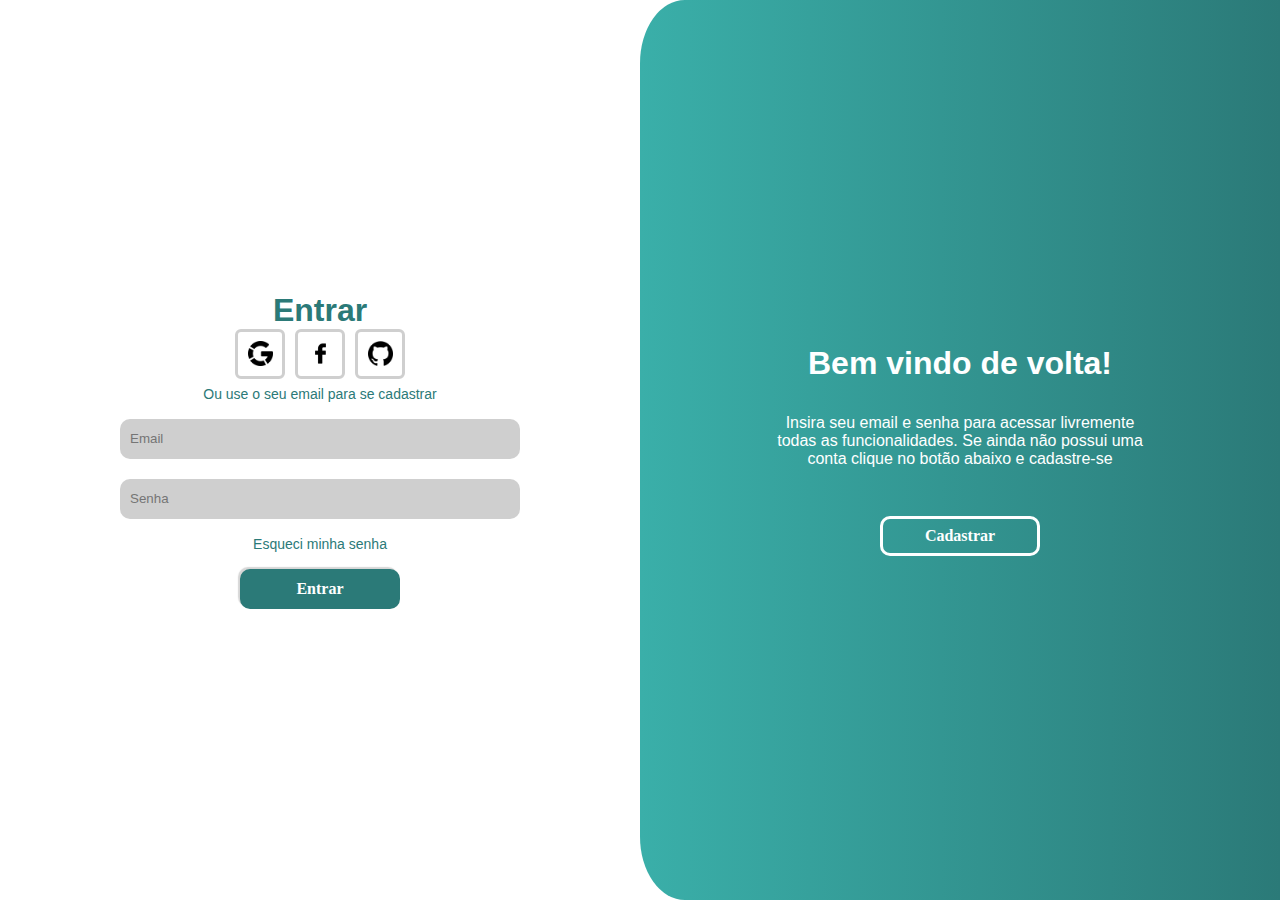
<file: PP - 01 - Sign Form/index.html>
<!DOCTYPE html>
<html lang="pt-br">

<head>
    <meta charset="UTF-8">
    <meta name="viewport" content="width=device-width, initial-scale=1.0">
    <link rel="stylesheet" href="styles/style.css">
    <script>
    </script>
    <title>Teste</title>
</head>

<body>
    <main>
        <div id="registration">

            <div class="registration-text-box">
                <div class="registration-text">
                    <div class="content">
                        <h1>Seja bem vindo! </h1>
                        <p>Insira suas informações pessoais para se cadastrar e usufruir de todas as nossas
                            funcionalidades.
                            Se você já possui uma conta faça login clicando no botão abaixo</p>
                        <button onclick="alternate_to_registration()">Login</button>
                    </div>
                </div>
            </div>

            <div class="registration-form-box">
                <div class="registration-form">
                    <h1>Crie uma conta</h1>

                    <div class="acess-icons">
                        <div id="google"><img src="icons/google.png" alt=""></div>
                        <div id="facebook"><img src="icons/facebook.png" alt=""></div>
                        <div id="github"><img src="icons/github.png" alt=""></div>
                    </div>

                    <p>Ou use o seu email para se cadastrar</p>

                    <form action="">
                        <input type="text" id="name" placeholder="Nome"><br>
                        <input type="email" id="email" placeholder="Email"><br>
                        <input type="password" id="password" placeholder="Senha"><br>
                        <button>Cadastrar</button>
                    </form>
                </div>
            </div>

        </div>

        <div id="login">

            <div class="login-text-box">
                <div class="login-text">

                    <h1>Bem vindo de volta! </h1>
                    <p>Insira seu email e senha para acessar livremente todas as funcionalidades. Se ainda não
                        possui uma conta clique no botão abaixo e cadastre-se</p>
                    <button id="login_button">Cadastrar</button>

                </div>
            </div>

            <div class="login-form-box">
                <div class="login-form">
                    <h1>Entrar</h1>

                    <div class="acess-icons">

                        <div id="google">
                            <img src="icons/google.png" alt="">
                        </div>

                        <div id="facebook">
                            <img src="icons/facebook.png" alt="">
                        </div>

                        <div id="github">
                            <img src="icons/github.png" alt="">
                        </div>
                    </div>

                    <p>Ou use o seu email para se cadastrar</p>

                    <form action="">
                        <input type="email" id="email" placeholder="Email"><br>
                        <input type="password" id="password" placeholder="Senha"><br>
                        <a href="index.html">
                            <p>Esqueci minha senha</p>
                        </a>
                        <button>Entrar</button>
                    </form>
                </div>

            </div>

        </div>

    </main>
</body>

</html>
</file>
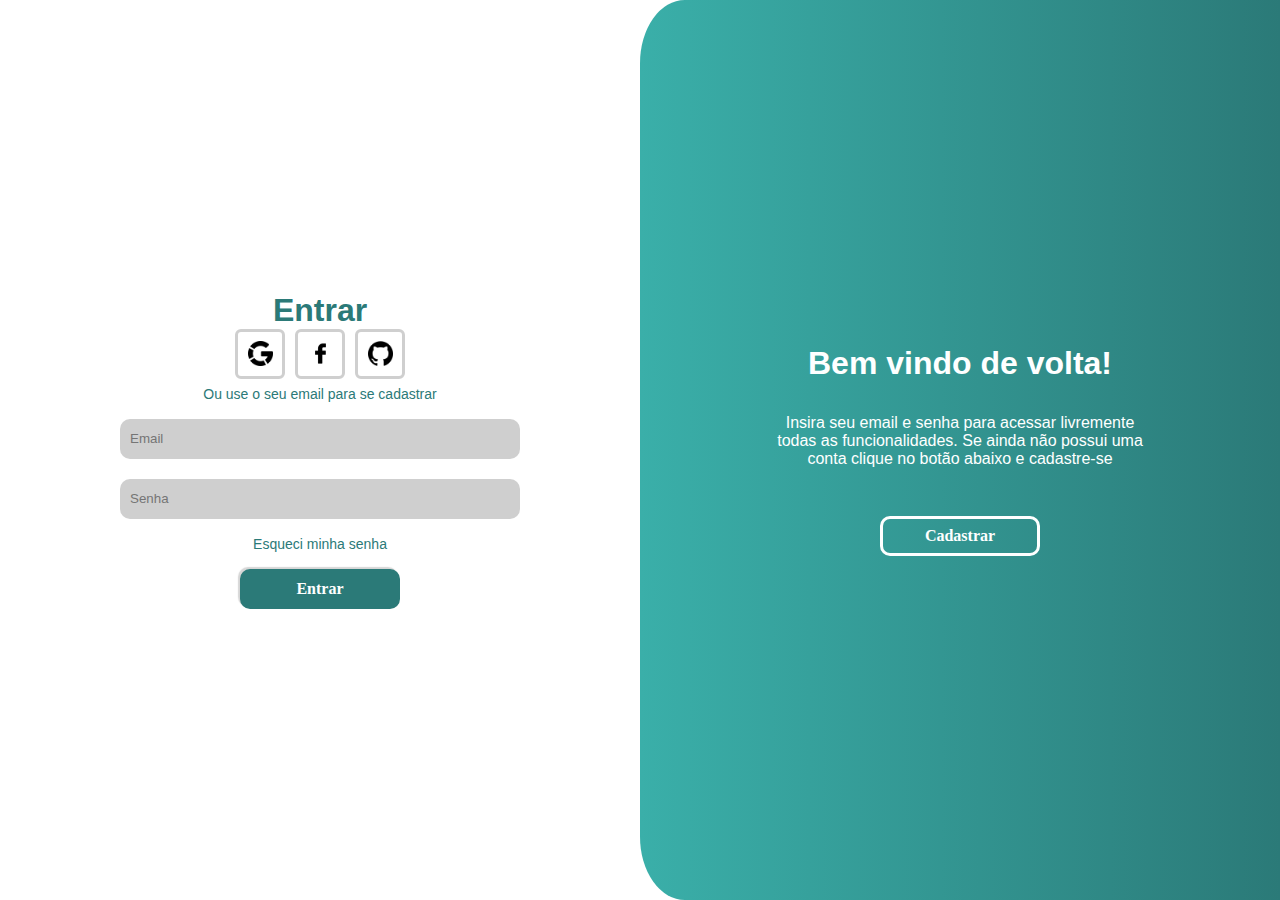
<file: PP - 01/index.html>
<!DOCTYPE html>
<html lang="pt-br">

<head>
    <meta charset="UTF-8">
    <meta name="viewport" content="width=device-width, initial-scale=1.0">
    <link rel="stylesheet" href="styles/style.css">
    <script src="function.js"></script>
    <title>Teste</title>
</head>

<body>
    <main>
        <div id="registration">

            <div class="registration-text-box">
                <div class="registration-text">
                    <div class="content">
                        <h1>Seja bem vindo! </h1>
                        <p>Insira suas informações pessoais para se cadastrar e usufruir de todas as nossas
                            funcionalidades.
                            Se você já possui uma conta faça login clicando no botão abaixo</p>
                        <button onclick="SetRegistrationDisplayNone()">Login</button>
                    </div>
                </div>
            </div>

            <div class="registration-form-box">
                <div class="registration-form">
                    <h1>Crie uma conta</h1>

                    <div class="acess-icons">
                        <div id="google"><img src="icons/google.png" alt=""></div>
                        <div id="facebook"><img src="icons/facebook.png" alt=""></div>
                        <div id="github"><img src="icons/github.png" alt=""></div>
                    </div>

                    <p>Ou use o seu email para se cadastrar</p>

                    <form action="">
                        <input type="text" id="name" placeholder="Nome"><br>
                        <input type="email" id="email" placeholder="Email"><br>
                        <input type="password" id="password" placeholder="Senha"><br>
                        <button>Cadastrar</button>
                    </form>
                </div>
            </div>

        </div>

        <div id="login">

            <div class="login-text-box">
                <div class="login-text">

                    <h1>Bem vindo de volta! </h1>
                    <p>Insira seu email e senha para acessar livremente todas as funcionalidades. Se ainda não
                        possui uma conta clique no botão abaixo e cadastre-se</p>
                    <button onclick="SetLoginDisplayNone()">Cadastrar</button>

                </div>
            </div>

            <div class="login-form-box">
                <div class="login-form">
                    <h1>Entrar</h1>

                    <div class="acess-icons">

                        <div id="google">
                            <img src="icons/google.png" alt="">
                        </div>

                        <div id="facebook">
                            <img src="icons/facebook.png" alt="">
                        </div>

                        <div id="github">
                            <img src="icons/github.png" alt="">
                        </div>
                    </div>

                    <p>Ou use o seu email para se cadastrar</p>

                    <form action="">
                        <input type="email" id="email" placeholder="Email"><br>
                        <input type="password" id="password" placeholder="Senha"><br>
                        <a href="index.html">
                            <p>Esqueci minha senha</p>
                        </a>
                        <button>Entrar</button>
                    </form>
                </div>

            </div>

        </div>

    </main>
</body>

</html>
</file>
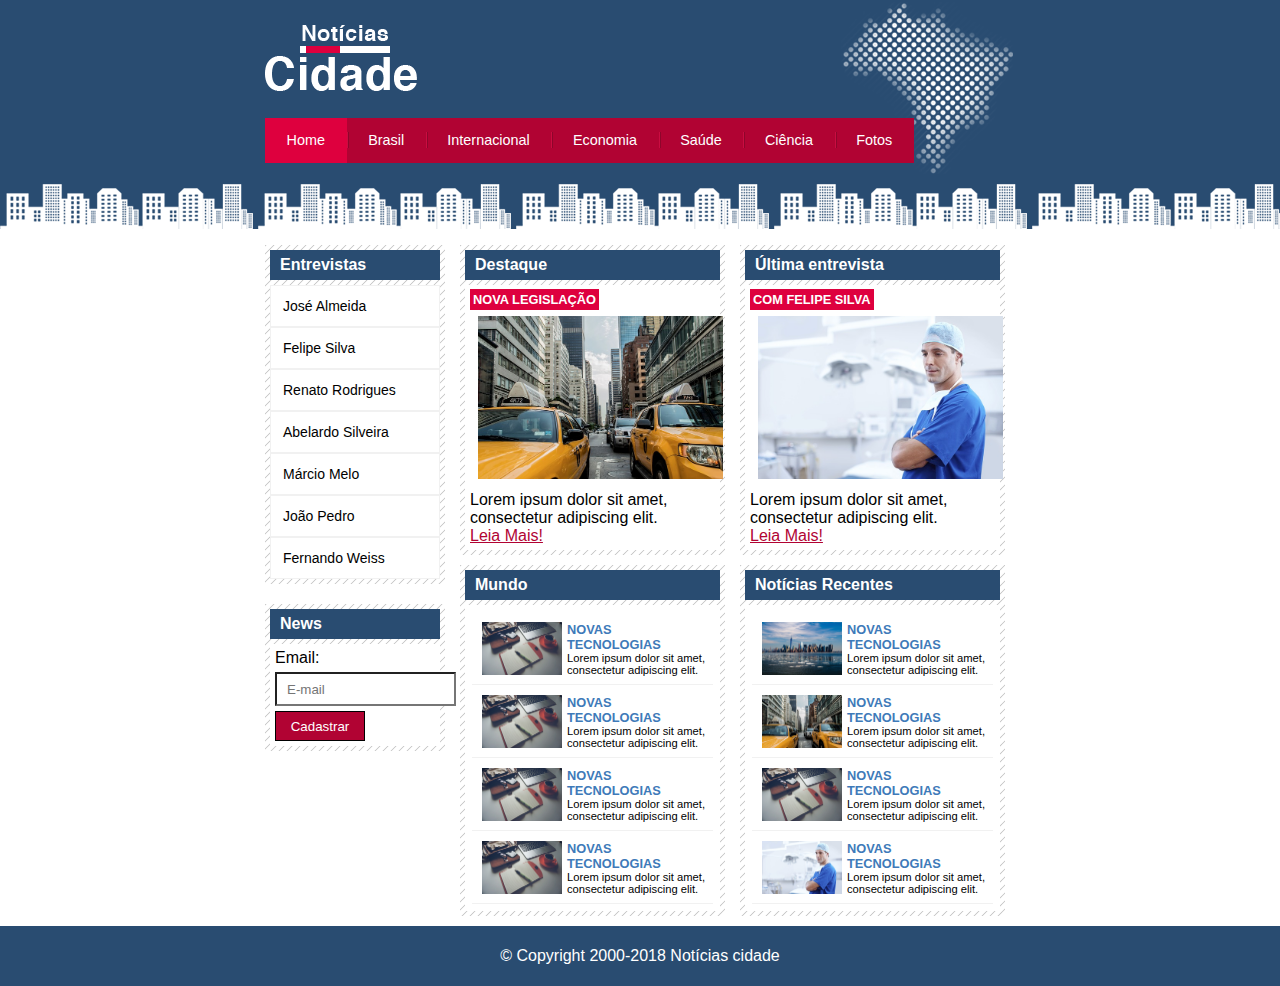
<file: Projeto 4/index.html>
<!DOCTYPE html>
<html lang="pt-br">
<head>
    <meta charset="UTF-8">
    <meta name="viewport" content="width=device-width, initial-scale=1.0">
    <link rel="stylesheet" href="style.css">
    <title>Notícias Cidade - Seu site de notícias</title>
</head>
<body id="home">
    <header>
        <img src="images/logo.png" id="logo">

        <div id="navbar">
            <ul id="menu">
                <li><a class="first home" href="">Home</a></li>
                <li><a href="">Brasil</a></li>
                <li><a href="">Internacional</a></li>
                <li><a href="">Economia</a></li>
                <li><a href="">Saúde</a></li>
                <li><a href="">Ciência</a></li>
                <li><a href="">Fotos</a></li>
            </ul>
        </div>
    </header>

    <main>
        <div id="side-navbar">
            <div id="entrevistas">
                <h1>Entrevistas</h1>
                <ul>
                    <li><a href="">José Almeida</a></li>
                    <li><a href="">Felipe Silva</a></li>
                    <li><a href="">Renato Rodrigues</a></li>
                    <li><a href="">Abelardo Silveira</a></li>
                    <li><a href="">Márcio Melo</a></li>
                    <li><a href="">João Pedro</a></li>
                    <li><a href="">Fernando Weiss</a></li>
                </ul>
            </div>

            <div id="news">
                <h1>News</h1>
                <form id="cadastro">
                    <label for="email">Email:</label>
                    <input type="email" name="email" id="email" placeholder="E-mail">
                    <input type="submit" value="Cadastrar" id="botao-cadastro">
                </form>
            </div>

        </div>

        <div id="content">

            <div class="info-box">
                <h1>Destaque</h1>
                <div class="info-box-content">
                    <h2 class="destaque">NOVA LEGISLAÇÃO</h2>
                    <img src="images/taxi.jpg" alt="">
                    <p class="resumo-noticia">
                        Lorem ipsum dolor sit amet, consectetur adipiscing elit. 
                    </p>
                    <a href="">Leia Mais!</a>
                </div>
            </div>

            <div class="info-box">
                <h1>Última entrevista</h1>
                <div class="info-box-content">
                    <h2 class="destaque">Com Felipe Silva</h2>
                    <img src="images/doutor.jpg">
                    <p class="resumo-noticia">
                        Lorem ipsum dolor sit amet, consectetur adipiscing elit. 
                    </p>
                    <a href="">Leia Mais!</a>
                </div>
            </div>

            <div class="info-box" id="info-box-mundo">
                <h1>Mundo</h1>
                <div class="info-box-content">

                    <ul class="lista-noticias">

                        <li>
                            <a href="">
                                <img src="images/tecnologia.jpg" alt="">
                                <h3>Novas tecnologias</h3>
                                <p class="resumo-noticia">
                                    Lorem ipsum dolor sit amet, consectetur adipiscing elit. 
                                </p>
                            </a>
                        </li>

                        <li>
                            <a href="">
                                <img src="images/tecnologia.jpg" alt="">
                                <h3>Novas tecnologias</h3>
                                <p class="resumo-noticia">
                                    Lorem ipsum dolor sit amet, consectetur adipiscing elit. 
                                </p>
                            </a>
                        </li>

                        <li>
                            <a href="">
                                <img src="images/tecnologia.jpg" alt="">
                                <h3>Novas tecnologias</h3>
                                <p class="resumo-noticia">
                                    Lorem ipsum dolor sit amet, consectetur adipiscing elit. 
                                </p>
                            </a>
                        </li>

                        <li>
                            <a href="">
                                <img src="images/tecnologia.jpg" alt="">
                                <h3>Novas tecnologias</h3>
                                <p class="resumo-noticia">
                                    Lorem ipsum dolor sit amet, consectetur adipiscing elit. 
                                </p>
                            </a>
                        </li>

                    </ul>

                </div>
            </div>

            <div class="info-box" id="info-box-noticias-recentes">
                <h1>Notícias Recentes</h1>
                <div class="info-box-content">

                    <ul class="lista-noticias">

                        <li>
                            <a href="">
                                <img src="images/cidade.jpg" alt="">
                                <h3>Novas tecnologias</h3>
                                <p class="resumo-noticia">
                                    Lorem ipsum dolor sit amet, consectetur adipiscing elit. 
                                </p>
                            </a>
                        </li>

                        <li>
                            <a href="">
                                <img src="images/taxi.jpg" alt="">
                                <h3>Novas tecnologias</h3>
                                <p class="resumo-noticia">
                                    Lorem ipsum dolor sit amet, consectetur adipiscing elit. 
                                </p>
                            </a>
                        </li>

                        <li>
                            <a href="">
                                <img src="images/tecnologia.jpg" alt="">
                                <h3>Novas tecnologias</h3>
                                <p class="resumo-noticia">
                                    Lorem ipsum dolor sit amet, consectetur adipiscing elit. 
                                </p>
                            </a>
                        </li>

                        <li>
                            <a href="">
                                <img src="images/doutor.jpg" alt="">
                                <h3>Novas tecnologias</h3>
                                <p class="resumo-noticia">
                                    Lorem ipsum dolor sit amet, consectetur adipiscing elit. 
                                </p>
                            </a>
                        </li>

                    </ul>

                </div>
            </div>

        </div>


    </main>

    <footer id="rodape">
        © Copyright 2000-2018 Notícias cidade 
    </footer>
</body>
</html>
</file>
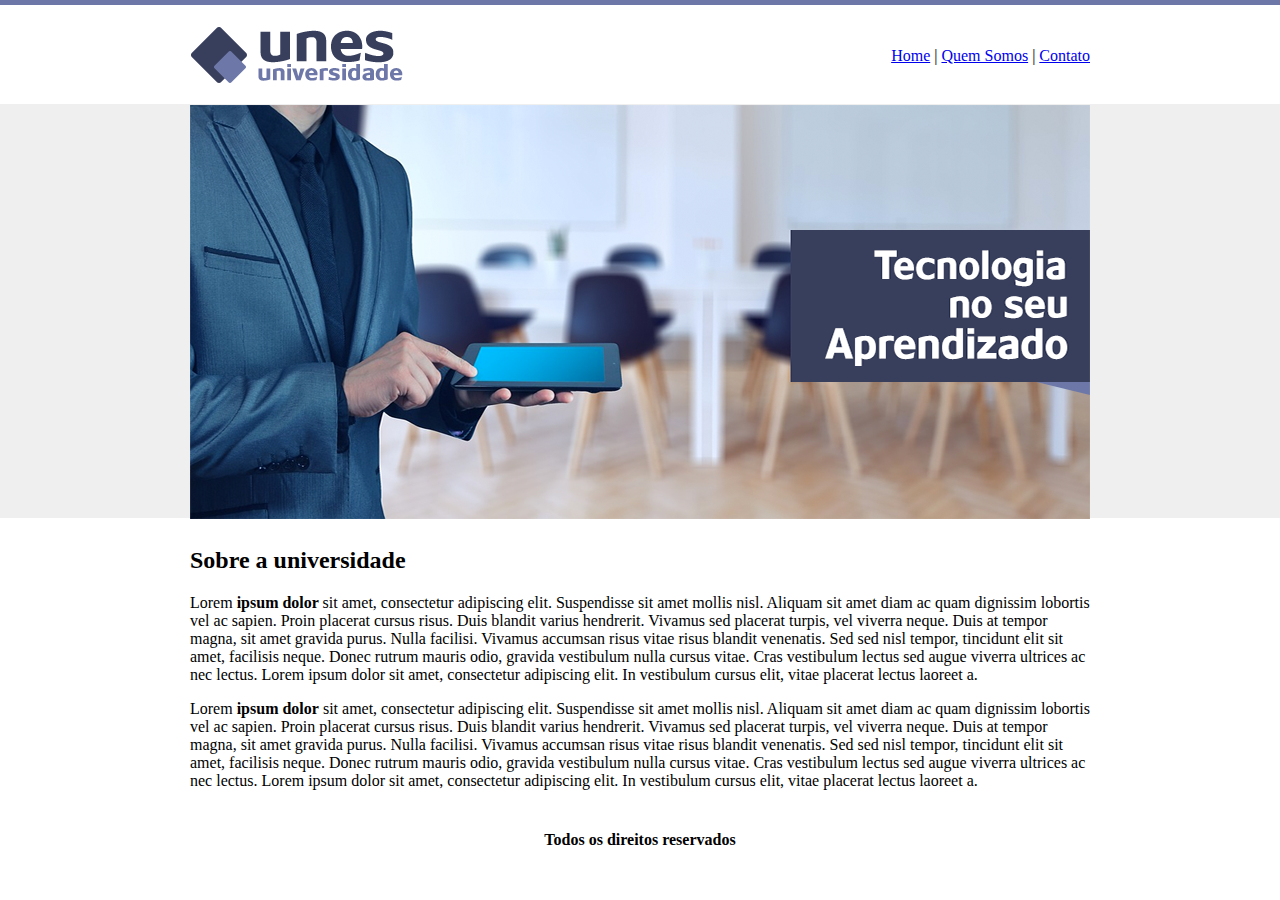
<file: Projeto1/index.html>
<!DOCTYPE html>
<html lang="pt-br">
<head>
    <meta charset="UTF-8">
    <meta name="viewport" content="width=device-width, initial-scale=1.0">
    <title>UNES - Página principal</title>
</head>
<body background="image/fundo.png">

    <table border="0" width="900" align="center">

        <tr>
            <td height="90"><img src="image/logo.png"></td>
            <td align="right">
                <a href="index.html">Home</a> |
                <a href="quem_somos.html">Quem Somos</a> |
                <a href="contact.html">Contato</a>
            </td>
        </tr>

        <tr>
            <td colspan="2">
                <img src="image/capa.png">
            </td>
        </tr>

        <tr>
            <td colspan="2">
                <h2>Sobre a universidade</h2>
                <p>
                    Lorem <strong> ipsum dolor </strong> sit amet, consectetur adipiscing elit. Suspendisse sit amet mollis nisl. 
                    Aliquam sit amet diam ac quam dignissim lobortis vel ac sapien. Proin placerat cursus risus. 
                    Duis blandit varius hendrerit. Vivamus sed placerat turpis, vel viverra neque. Duis at tempor 
                    magna, sit amet gravida purus. Nulla facilisi. Vivamus accumsan risus vitae risus blandit venenatis. 
                    Sed sed nisl tempor, tincidunt elit sit amet, facilisis neque. Donec rutrum mauris odio, gravida 
                    vestibulum nulla cursus vitae. Cras vestibulum lectus sed augue viverra ultrices ac nec lectus. 
                    Lorem ipsum dolor sit amet, consectetur adipiscing elit. In vestibulum cursus elit, vitae placerat 
                    lectus laoreet a. 
                </p>
                <p>
                    Lorem <strong>ipsum dolor</strong> sit amet, consectetur adipiscing elit. Suspendisse sit amet mollis nisl. 
                    Aliquam sit amet diam ac quam dignissim lobortis vel ac sapien. Proin placerat cursus risus. 
                    Duis blandit varius hendrerit. Vivamus sed placerat turpis, vel viverra neque. Duis at tempor 
                    magna, sit amet gravida purus. Nulla facilisi. Vivamus accumsan risus vitae risus blandit venenatis. 
                    Sed sed nisl tempor, tincidunt elit sit amet, facilisis neque. Donec rutrum mauris odio, gravida 
                    vestibulum nulla cursus vitae. Cras vestibulum lectus sed augue viverra ultrices ac nec lectus. 
                    Lorem ipsum dolor sit amet, consectetur adipiscing elit. In vestibulum cursus elit, vitae placerat 
                    lectus laoreet a. 
                </p>
            </td>
        </tr>

        <tr>
            <td colspan="2" align="center">
                <h4>Todos os direitos reservados</h4>
            </td>
        </tr>

    </table>

</body>
</html>
</file>
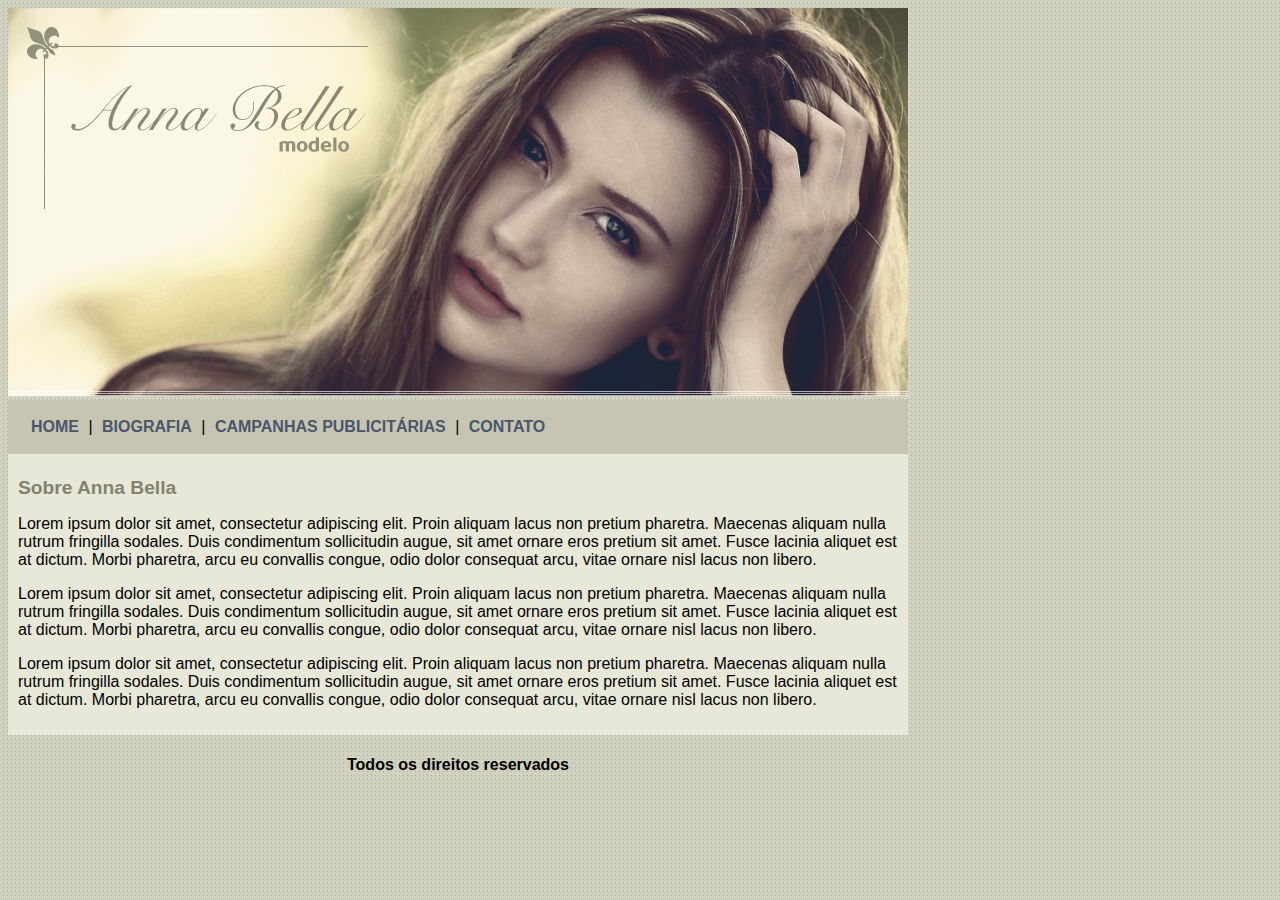
<file: Projeto2/index.html>
<!DOCTYPE html>
<html lang="pt-br">
<head>
    <meta charset="UTF-8">
    <meta name="viewport" content="width=device-width, initial-scale=1.0">
    <title>Ana Bella Oficial</title>
    <link rel="stylesheet" type="text/css" href="style.css">
</head>
<body>
    <div id="main">
        <img src="images/capa.png" style="width: fit-content;">

        <div id="menu">
            <a href="index.html">HOME</a> |
            <a href="biografia.html">BIOGRAFIA</a> |
            <a href="campanhas_publicitarias.html">CAMPANHAS PUBLICITÁRIAS</a> |
            <a href="contato.html">CONTATO</a>
        </div>

        <div id="content">
            <h1>Sobre Anna Bella</h1>
            <p>
                Lorem ipsum dolor sit amet, consectetur adipiscing elit. Proin aliquam lacus non pretium pharetra. Maecenas aliquam nulla rutrum fringilla sodales. Duis condimentum sollicitudin augue, sit amet ornare eros pretium sit amet. Fusce lacinia aliquet est at dictum. Morbi pharetra, arcu eu convallis congue, odio dolor consequat arcu, vitae ornare nisl lacus non libero.
            </p>
            <p>
                Lorem ipsum dolor sit amet, consectetur adipiscing elit. Proin aliquam lacus non pretium pharetra. Maecenas aliquam nulla rutrum fringilla sodales. Duis condimentum sollicitudin augue, sit amet ornare eros pretium sit amet. Fusce lacinia aliquet est at dictum. Morbi pharetra, arcu eu convallis congue, odio dolor consequat arcu, vitae ornare nisl lacus non libero.
            </p>
            <p>
                Lorem ipsum dolor sit amet, consectetur adipiscing elit. Proin aliquam lacus non pretium pharetra. Maecenas aliquam nulla rutrum fringilla sodales. Duis condimentum sollicitudin augue, sit amet ornare eros pretium sit amet. Fusce lacinia aliquet est at dictum. Morbi pharetra, arcu eu convallis congue, odio dolor consequat arcu, vitae ornare nisl lacus non libero.
            </p>
        </div>

        <div id="rodape">
            <h4>Todos os direitos reservados</h4>
        </div>
    </div>
</body>
</html>
</file>
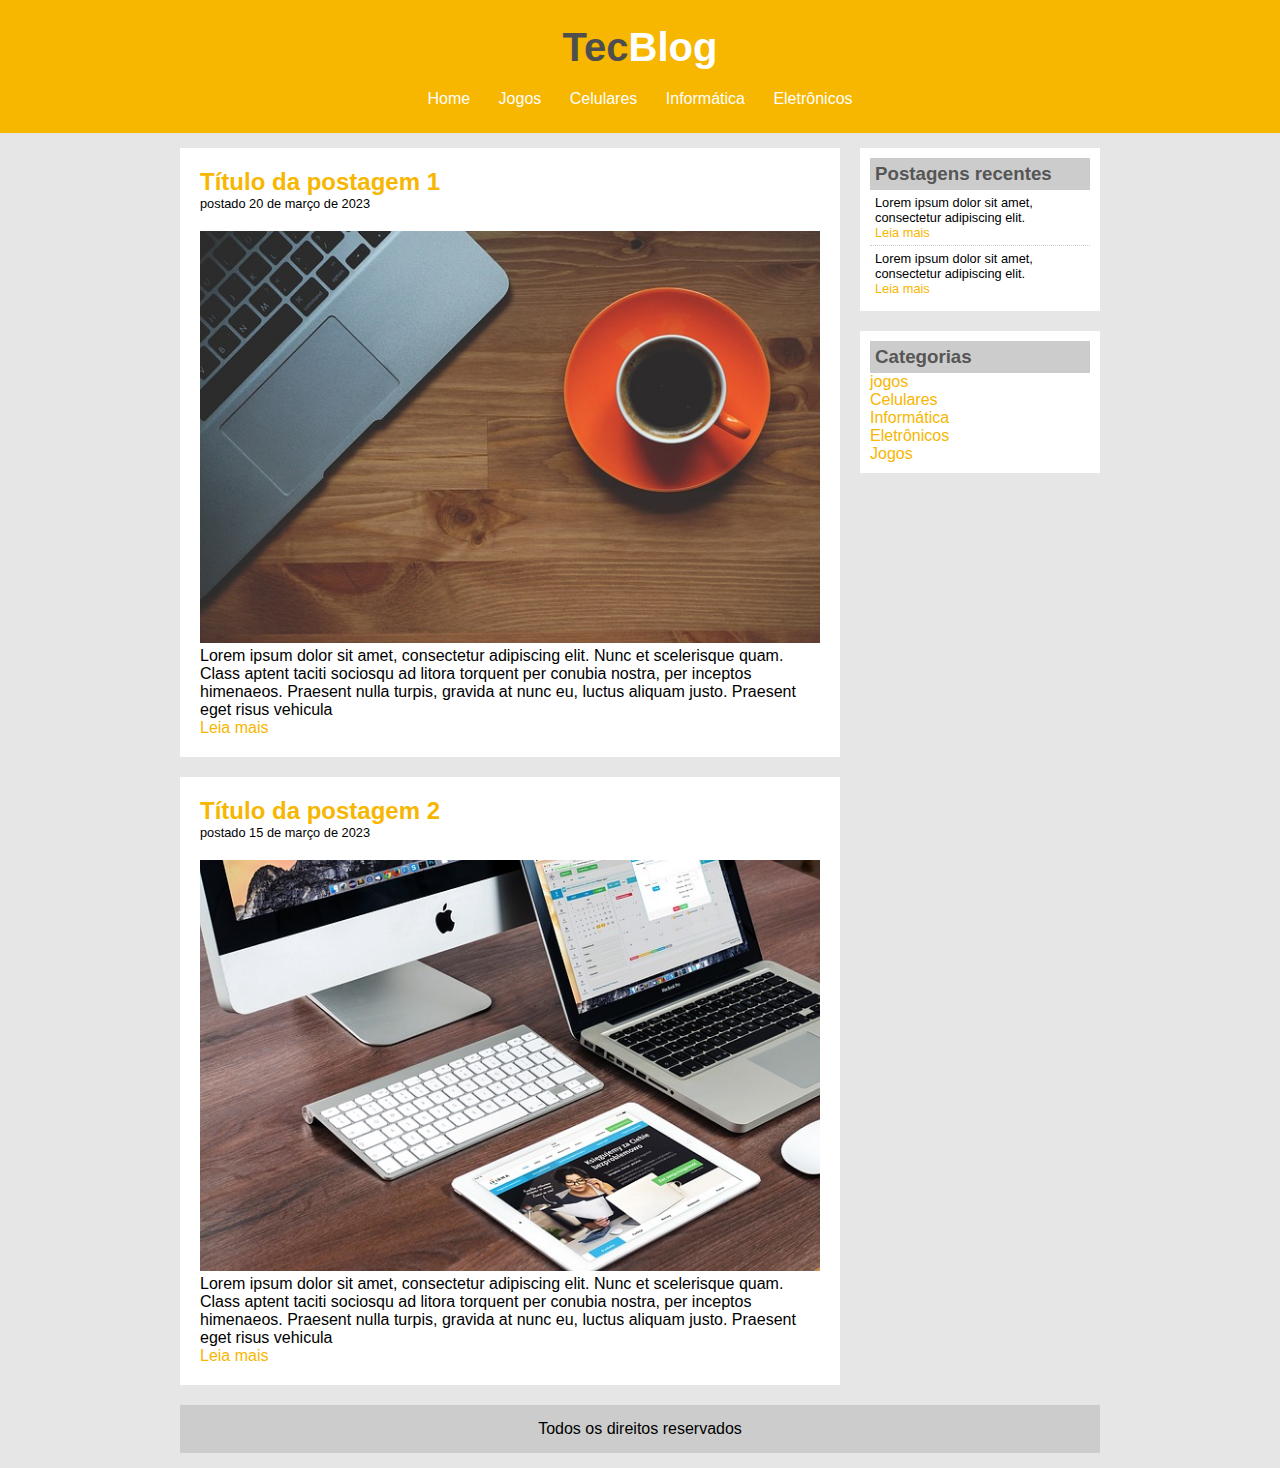
<file: Projeto3/index.html>
<!DOCTYPE html>
<html lang="pt-br">
<head>
    <meta charset="UTF-8">
    <meta name="viewport" content="width=device-width, initial-scale=1.0">
    <link rel="stylesheet" href="styles/home.css">
    <title>Tec Blog - O seu blog de tecnologia</title>
</head>
<body>
    <div id="header">

        <div id="logo">
            <h1>Tec<span style="color: white;">Blog</span></h1>
        </div>

        <div id="menu">
            <a href="home.html">Home</a>
            <a href="jogos.html">Jogos</a>
            <a href="celulares.html">Celulares</a>
            <a href="informatica.html">Informática</a>
            <a href="eletronicos.html">Eletrônicos</a>
        </div>

    </div>
    <div id="content">
        <div id="post-area">

            <div class="post">
                <h2>Título da postagem 1</h2>
                <span class="post-date">postado 20 de março de 2023</span> 
                <img src="images/imagem1.jpg" width="620px">
                <p>
					Lorem ipsum dolor sit amet, consectetur adipiscing elit. Nunc et scelerisque quam. Class aptent taciti sociosqu ad litora torquent per conubia nostra, per inceptos himenaeos. Praesent nulla turpis, gravida at nunc eu, luctus aliquam justo. Praesent eget risus vehicula
				</p>
                <a href="">Leia mais</a>
            </div>

            <div class="post">
                <h2>Título da postagem 2</h2>
                <span class="post-date">postado 15 de março de 2023</span> 
                <img src="images/imagem2.jpg" width="620px">
                <p>
					Lorem ipsum dolor sit amet, consectetur adipiscing elit. Nunc et scelerisque quam. Class aptent taciti sociosqu ad litora torquent per conubia nostra, per inceptos himenaeos. Praesent nulla turpis, gravida at nunc eu, luctus aliquam justo. Praesent eget risus vehicula
				</p>
                <a href="">Leia mais</a>
            </div>

            
        </div>

        <div id="side-area">
            <div class="side-box">
                <h3>Postagens recentes</h3>

                <div class="side-post">
                    <p>Lorem ipsum dolor sit amet, consectetur adipiscing elit.</p>
                    <a href="">Leia mais</a>
                </div>

                <div class="side-post" style="border-bottom: none;">
                    <p>Lorem ipsum dolor sit amet, consectetur adipiscing elit.</p>
                    <a href="">Leia mais</a>
                </div>

            </div>

            <div class="side-box">
                <h3>Categorias</h3>

                <a href="">jogos</a><br>
                <a href="">Celulares</a><br>
                <a href="">Informática</a><br>
                <a href="">Eletrônicos</a><br>
                <a href="">Jogos</a><br>
            </div>
        </div>

        <div id="footer">
            Todos os direitos reservados
        </div>
    </div>
</body>
</html>
</file>
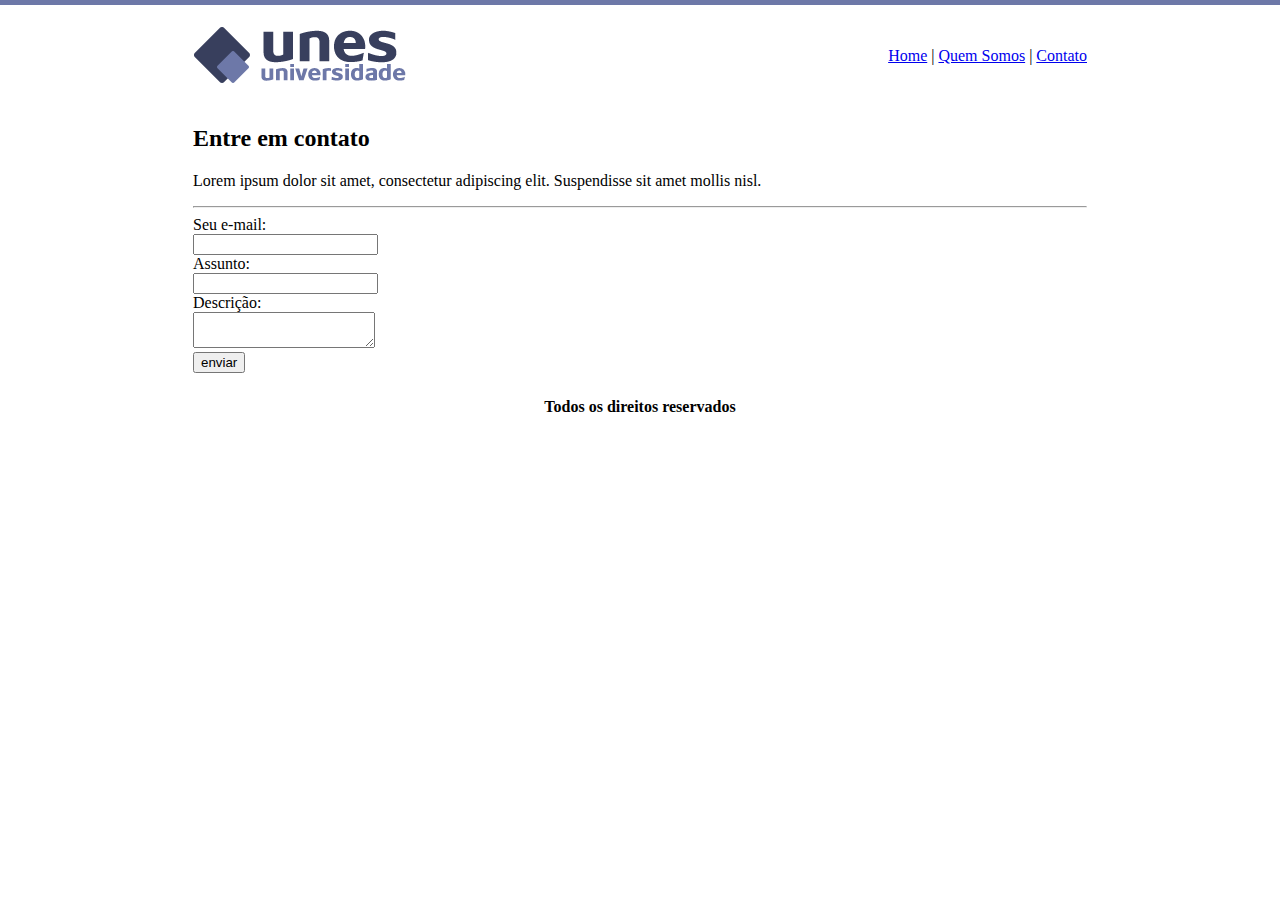
<file: Projeto1/contact.html>
<!DOCTYPE html>
<html lang="pt-br">
<head>
    <meta charset="UTF-8">
    <meta name="viewport" content="width=device-width, initial-scale=1.0">
    <title>UNES - Quem somos</title>
</head>
<body background="image/fundo2.png">
    <table border="0" width="900" align="center">

        <tr>
            <td height="90"><img src="image/logo.png"></td>
            <td align="right">
                <a href="index.html">Home</a> |
                <a href="quem_somos.html">Quem Somos</a> |
                <a href="contact.html">Contato</a>
            </td>
        </tr>

        <tr>
            <td colspan="2">
                <h2>Entre em contato</h2>

                <p>
                    Lorem ipsum dolor sit amet, consectetur adipiscing elit. Suspendisse sit amet mollis nisl. 
                </p> 

                <hr>

                <form>
                    Seu e-mail: <br> 
                    <input type="text" name="email"><br>

                    Assunto: <br> 
                    <input type="text" name="assunto"><br>

                    Descrição: <br> 
                    <textarea></textarea><br>

                    <input type="submit" value="enviar">
                </form>

            </td>
        </tr>

        <tr>
            <td colspan="2" align="center">
                <h4>Todos os direitos reservados</h4>
            </td>
        </tr>
        
    </table>
</body>
</html>
</file>
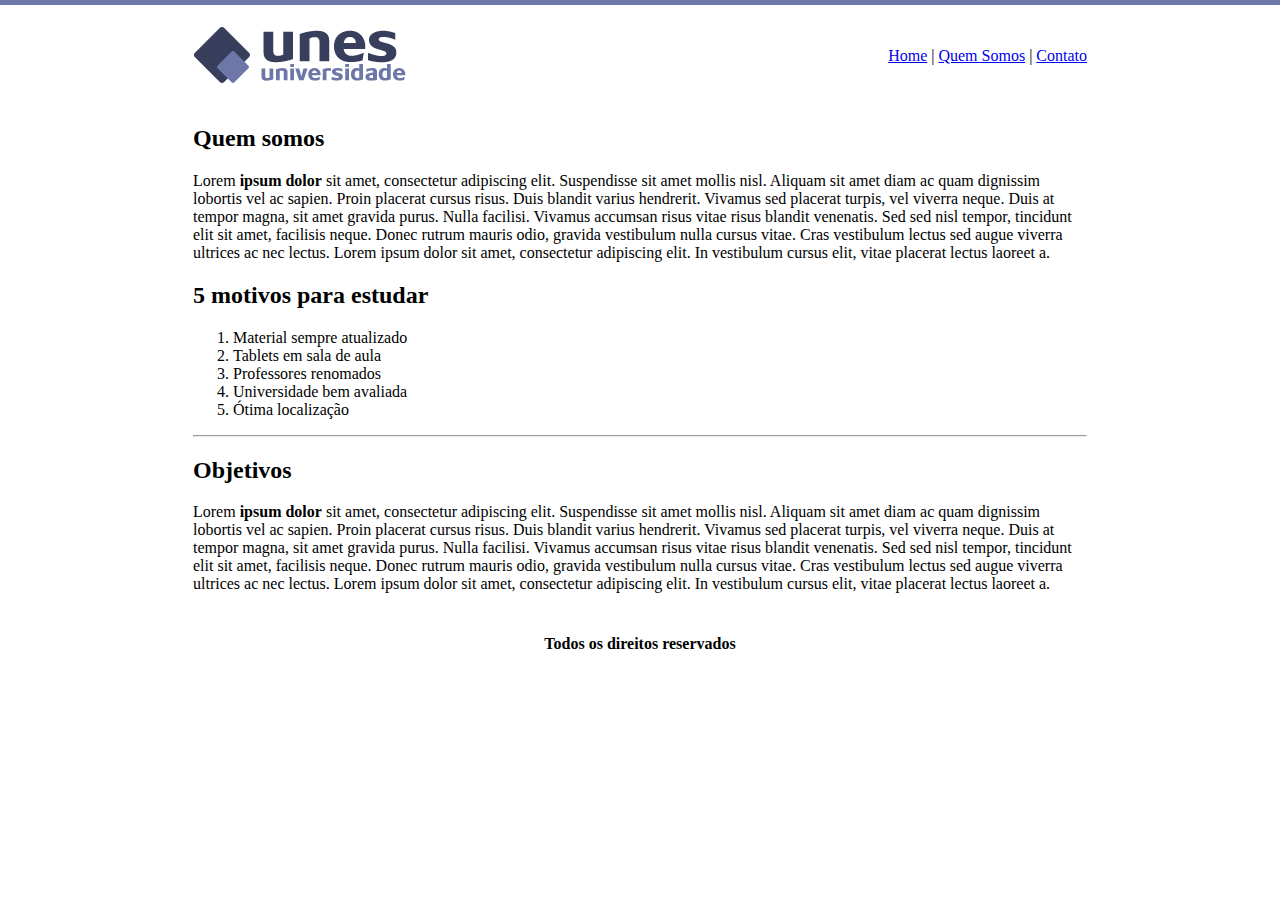
<file: Projeto1/quem_somos.html>
<!DOCTYPE html>
<html lang="pt-br">
<head>
    <meta charset="UTF-8">
    <meta name="viewport" content="width=device-width, initial-scale=1.0">
    <title>UNES - Quem somos</title>
</head>
<body background="image/fundo2.png">
    <table border="0" width="900" align="center">

        <tr>
            <td height="90"><img src="image/logo.png"></td>
            <td align="right">
                <a href="index.html">Home</a> |
                <a href="quem_somos.html">Quem Somos</a> |
                <a href="contact.html">Contato</a>
            </td>
        </tr>

        <tr>
            <td colspan="2">
                <h2>Quem somos</h2>
                <p>
                    Lorem <strong>ipsum dolor</strong>  sit amet, consectetur adipiscing elit. Suspendisse sit amet mollis nisl. 
                    Aliquam sit amet diam ac quam dignissim lobortis vel ac sapien. Proin placerat cursus risus. 
                    Duis blandit varius hendrerit. Vivamus sed placerat turpis, vel viverra neque. Duis at tempor magna, 
                    sit amet gravida purus. Nulla facilisi. Vivamus accumsan risus vitae risus blandit venenatis. Sed sed nisl 
                    tempor, tincidunt elit sit amet, facilisis neque. Donec rutrum mauris odio, gravida vestibulum nulla cursus 
                    vitae. Cras vestibulum lectus sed augue viverra ultrices ac nec lectus. Lorem ipsum dolor sit amet, 
                    consectetur adipiscing elit. In vestibulum cursus elit, vitae placerat lectus laoreet a. 
                </p>

                <h2>5 motivos para estudar</h2>
                <ol>
                    <li>Material sempre atualizado</li>
                    <li>Tablets em sala de aula</li>
                    <li>Professores renomados</li>
                    <li>Universidade bem avaliada</li>
                    <li>Ótima localização</li>
                </ol>

                <hr>

                <h2>Objetivos</h2>

                <p>
                    Lorem <strong>ipsum dolor</strong>  sit amet, consectetur adipiscing elit. Suspendisse sit amet mollis nisl. 
                    Aliquam sit amet diam ac quam dignissim lobortis vel ac sapien. Proin placerat cursus risus. 
                    Duis blandit varius hendrerit. Vivamus sed placerat turpis, vel viverra neque. Duis at tempor magna, 
                    sit amet gravida purus. Nulla facilisi. Vivamus accumsan risus vitae risus blandit venenatis. Sed sed nisl 
                    tempor, tincidunt elit sit amet, facilisis neque. Donec rutrum mauris odio, gravida vestibulum nulla cursus 
                    vitae. Cras vestibulum lectus sed augue viverra ultrices ac nec lectus. Lorem ipsum dolor sit amet, 
                    consectetur adipiscing elit. In vestibulum cursus elit, vitae placerat lectus laoreet a. 
                </p>
            </td>
        </tr>

        <tr>
            <td colspan="2" align="center">
                <h4>Todos os direitos reservados</h4>
            </td>
        </tr>
        
    </table>
</body>
</html>
</file>
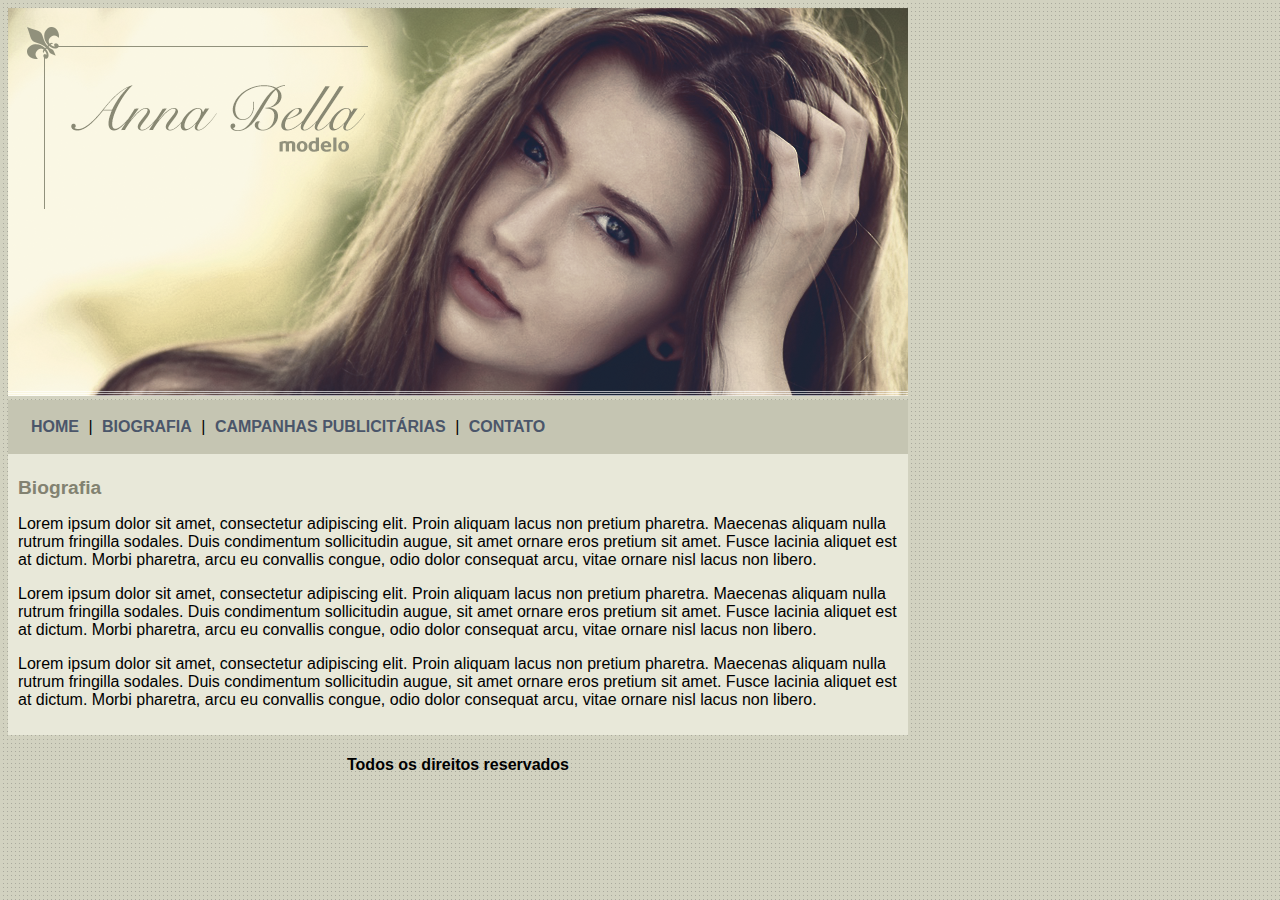
<file: Projeto2/biografia.html>
<!DOCTYPE html>
<html lang="pt-br">
<head>
    <meta charset="UTF-8">
    <meta name="viewport" content="width=device-width, initial-scale=1.0">
    <title>Ana Bella Oficial</title>
    <link rel="stylesheet" type="text/css" href="style.css">
</head>
<body>
    <div id="main">
        <img src="images/capa.png" style="width: fit-content;">

        <div id="menu">
            <a href="index.html">HOME</a> |
            <a href="biografia.html">BIOGRAFIA</a> |
            <a href="campanhas_publicitarias.html">CAMPANHAS PUBLICITÁRIAS</a> |
            <a href="contato.html">CONTATO</a>
        </div>

        <div id="content">
            <h1>Biografia</h1>
            <p>
                Lorem ipsum dolor sit amet, consectetur adipiscing elit. Proin aliquam lacus non pretium pharetra. Maecenas aliquam nulla rutrum fringilla sodales. Duis condimentum sollicitudin augue, sit amet ornare eros pretium sit amet. Fusce lacinia aliquet est at dictum. Morbi pharetra, arcu eu convallis congue, odio dolor consequat arcu, vitae ornare nisl lacus non libero.
            </p>
            <p>
                Lorem ipsum dolor sit amet, consectetur adipiscing elit. Proin aliquam lacus non pretium pharetra. Maecenas aliquam nulla rutrum fringilla sodales. Duis condimentum sollicitudin augue, sit amet ornare eros pretium sit amet. Fusce lacinia aliquet est at dictum. Morbi pharetra, arcu eu convallis congue, odio dolor consequat arcu, vitae ornare nisl lacus non libero.
            </p>
            <p>
                Lorem ipsum dolor sit amet, consectetur adipiscing elit. Proin aliquam lacus non pretium pharetra. Maecenas aliquam nulla rutrum fringilla sodales. Duis condimentum sollicitudin augue, sit amet ornare eros pretium sit amet. Fusce lacinia aliquet est at dictum. Morbi pharetra, arcu eu convallis congue, odio dolor consequat arcu, vitae ornare nisl lacus non libero.
            </p>
        </div>

        <div id="rodape">
            <h4>Todos os direitos reservados</h4>
        </div>
    </div>
</body>
</html>
</file>
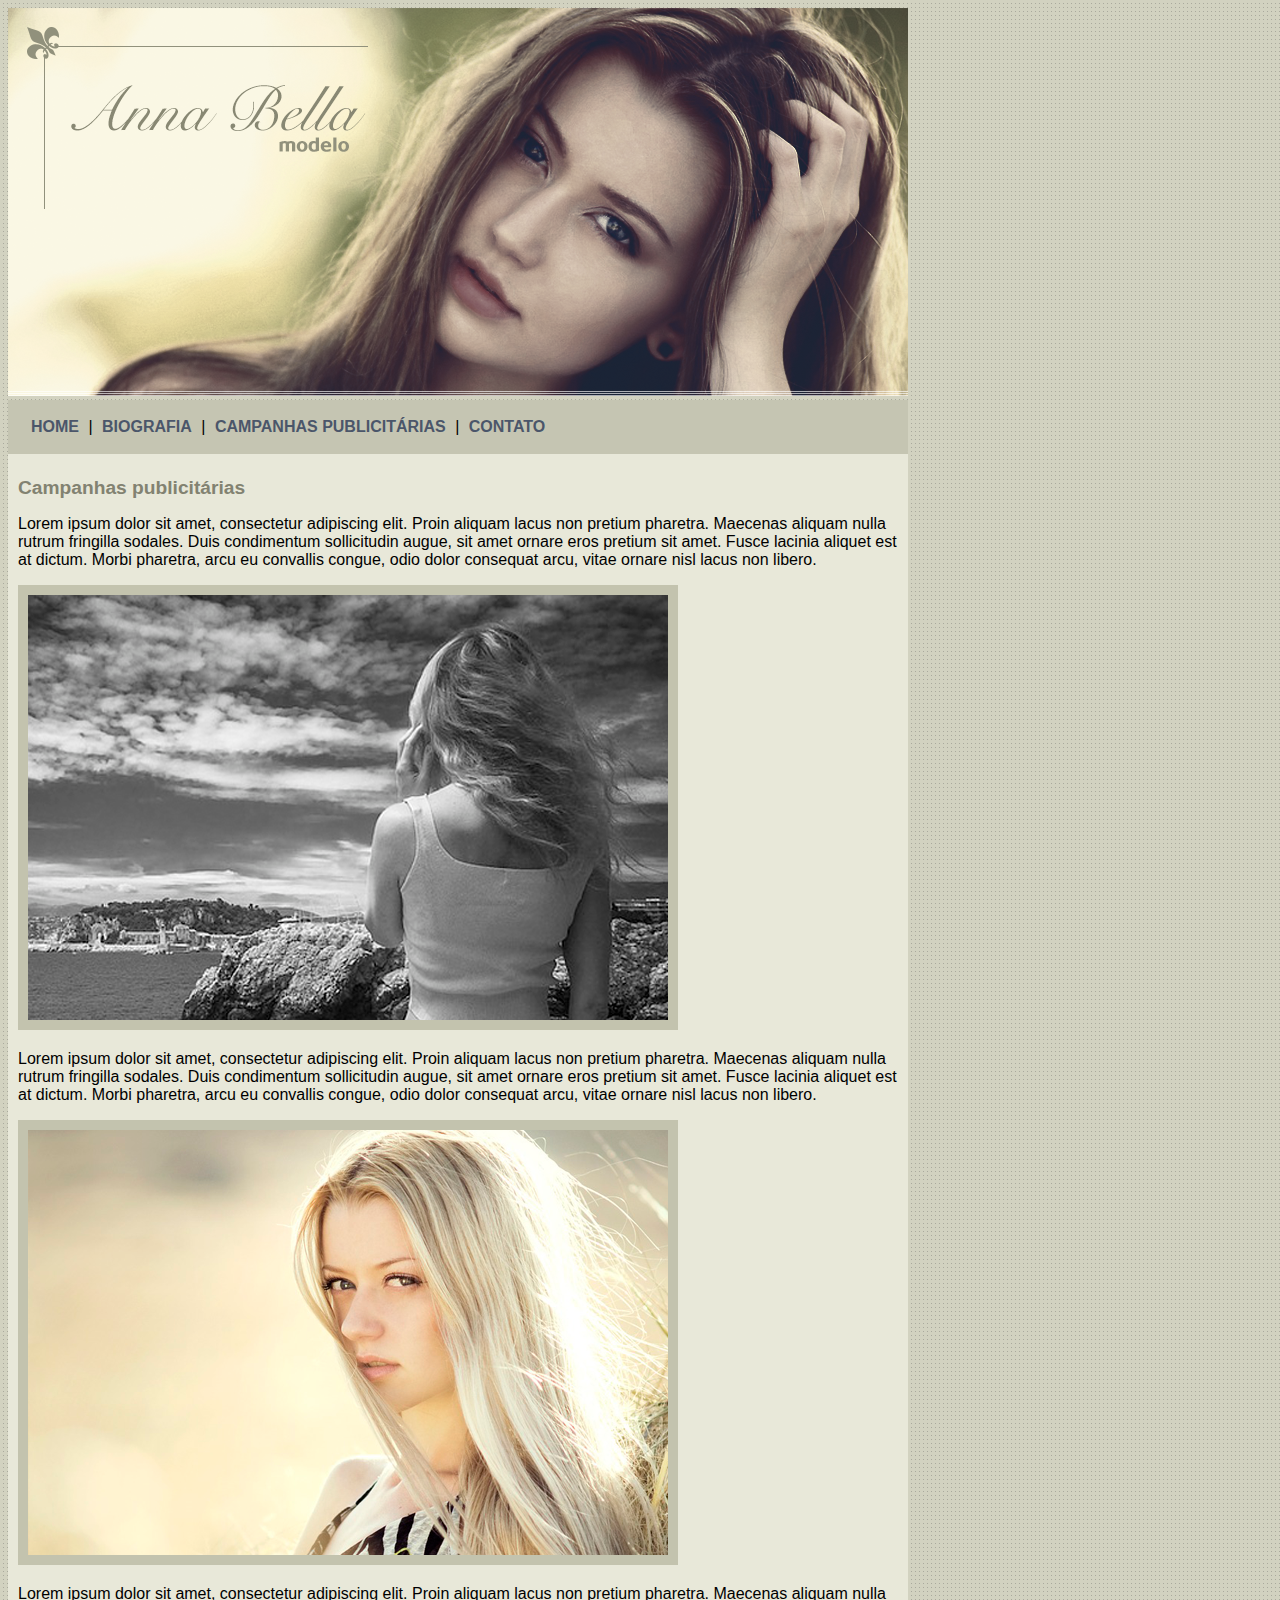
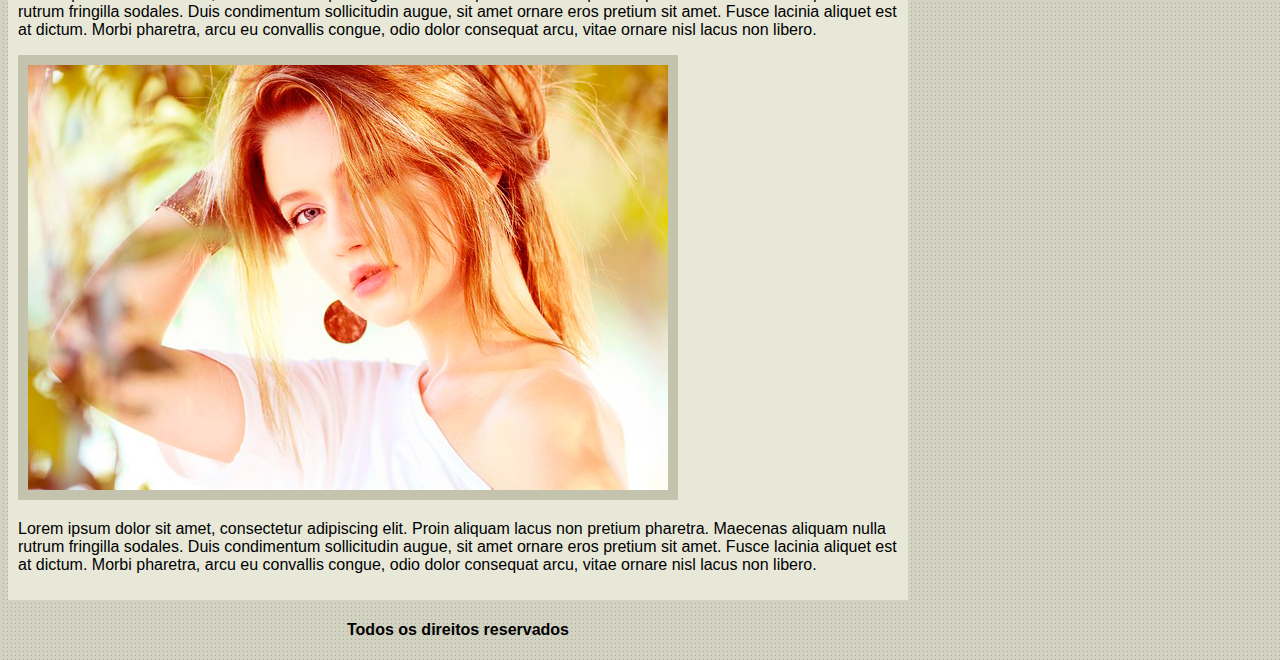
<file: Projeto2/campanhas_publicitarias.html>
<!DOCTYPE html>
<html lang="pt-br">
<head>
    <meta charset="UTF-8">
    <meta name="viewport" content="width=device-width, initial-scale=1.0">
    <title>Ana Bella Oficial</title>
    <link rel="stylesheet" type="text/css" href="style.css">
</head>
<body>
    <div id="main">
        <img src="images/capa.png" style="width: fit-content;">

        <div id="menu">
            <a href="index.html">HOME</a> |
            <a href="biografia.html">BIOGRAFIA</a> |
            <a href="campanhas_publicitarias.html">CAMPANHAS PUBLICITÁRIAS</a> |
            <a href="contato.html">CONTATO</a>
        </div>

        <div id="content">

            <h1>Campanhas publicitárias</h1>

            <p>
                Lorem ipsum dolor sit amet, consectetur adipiscing elit. Proin aliquam lacus non pretium pharetra. Maecenas aliquam nulla rutrum fringilla sodales. Duis condimentum sollicitudin augue, sit amet ornare eros pretium sit amet. Fusce lacinia aliquet est at dictum. Morbi pharetra, arcu eu convallis congue, odio dolor consequat arcu, vitae ornare nisl lacus non libero.
            </p>

            <img src="images/foto1.png" class="defalt-content-image">

            <p>
                Lorem ipsum dolor sit amet, consectetur adipiscing elit. Proin aliquam lacus non pretium pharetra. Maecenas aliquam nulla rutrum fringilla sodales. Duis condimentum sollicitudin augue, sit amet ornare eros pretium sit amet. Fusce lacinia aliquet est at dictum. Morbi pharetra, arcu eu convallis congue, odio dolor consequat arcu, vitae ornare nisl lacus non libero.
            </p>

            <img src="images/foto2.png" class="defalt-content-image">

            <p>
                Lorem ipsum dolor sit amet, consectetur adipiscing elit. Proin aliquam lacus non pretium pharetra. Maecenas aliquam nulla rutrum fringilla sodales. Duis condimentum sollicitudin augue, sit amet ornare eros pretium sit amet. Fusce lacinia aliquet est at dictum. Morbi pharetra, arcu eu convallis congue, odio dolor consequat arcu, vitae ornare nisl lacus non libero.
            </p>

            <img src="images/foto3.png" class="defalt-content-image">

            <p>
                Lorem ipsum dolor sit amet, consectetur adipiscing elit. Proin aliquam lacus non pretium pharetra. Maecenas aliquam nulla rutrum fringilla sodales. Duis condimentum sollicitudin augue, sit amet ornare eros pretium sit amet. Fusce lacinia aliquet est at dictum. Morbi pharetra, arcu eu convallis congue, odio dolor consequat arcu, vitae ornare nisl lacus non libero.
            </p>

        </div>

        <div id="rodape">
            <h4>Todos os direitos reservados</h4>
        </div>
    </div>
</body>
</html>
</file>
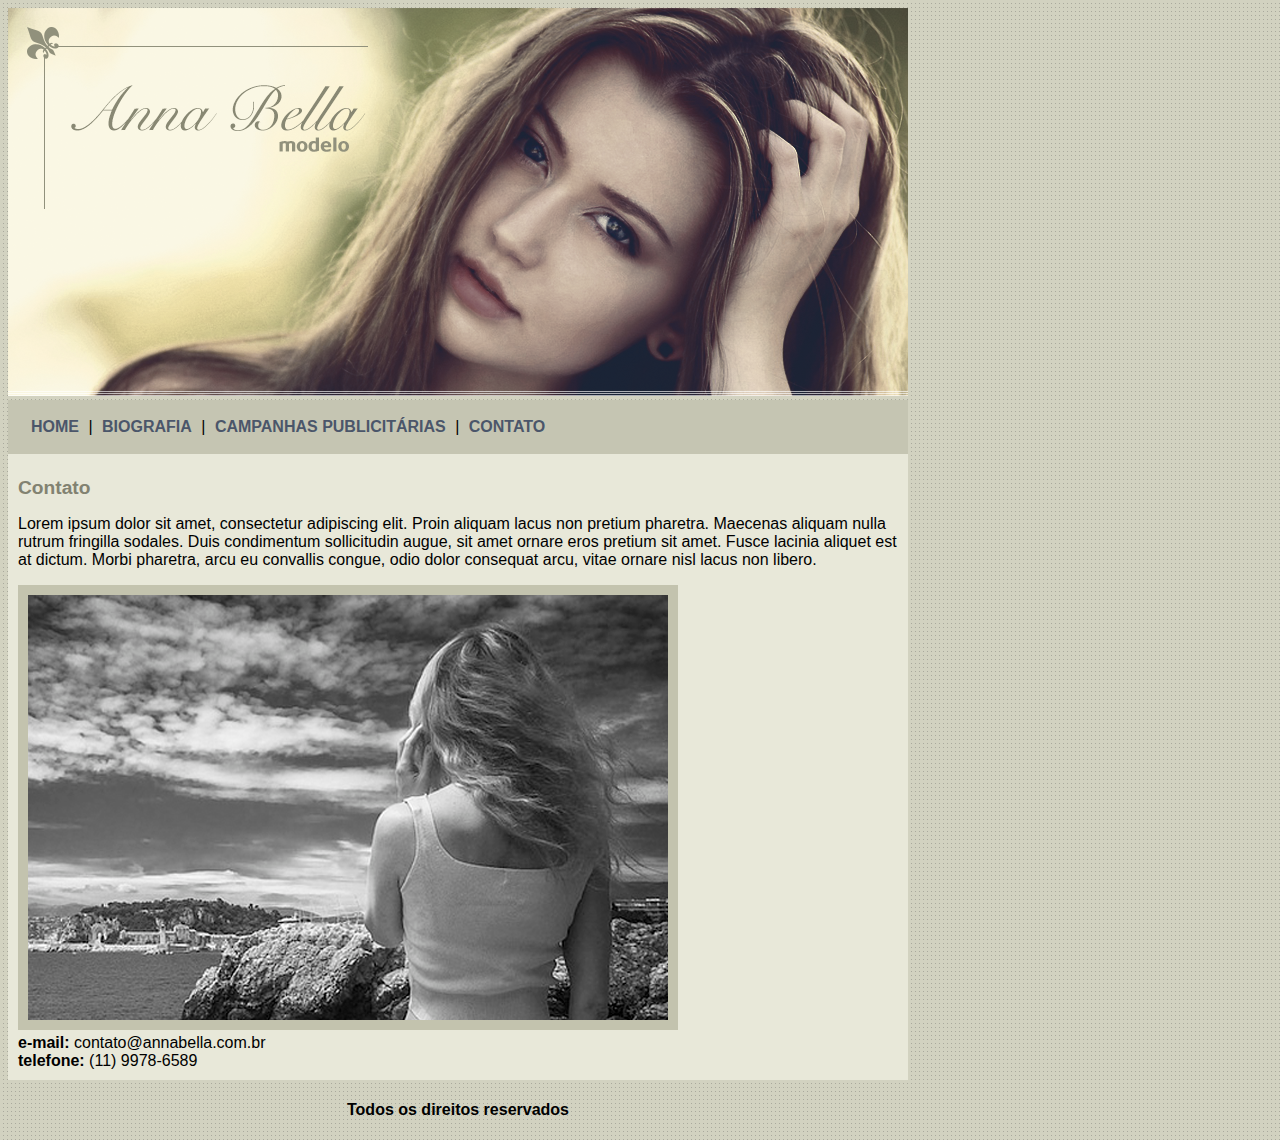
<file: Projeto2/contato.html>
<!DOCTYPE html>
<html lang="pt-br">
<head>
    <meta charset="UTF-8">
    <meta name="viewport" content="width=device-width, initial-scale=1.0">
    <title>Ana Bella Oficial</title>
    <link rel="stylesheet" type="text/css" href="style.css">
</head>
<body>
    <div id="main">
        <img src="images/capa.png" style="width: fit-content;">

        <div id="menu">
            <a href="index.html">HOME</a> |
            <a href="biografia.html">BIOGRAFIA</a> |
            <a href="campanhas_publicitarias.html">CAMPANHAS PUBLICITÁRIAS</a> |
            <a href="contato.html">CONTATO</a>
        </div>

        <div id="content">
            <h1>Contato</h1>

            <p>
                Lorem ipsum dolor sit amet, consectetur adipiscing elit. Proin aliquam lacus non pretium pharetra. Maecenas aliquam nulla rutrum fringilla sodales. Duis condimentum sollicitudin augue, sit amet ornare eros pretium sit amet. Fusce lacinia aliquet est at dictum. Morbi pharetra, arcu eu convallis congue, odio dolor consequat arcu, vitae ornare nisl lacus non libero.
            </p>

            <img src="images/foto1.png" class="defalt-content-image">

            <div>
                
                <strong>e-mail:</strong> contato@annabella.com.br <br>
                <strong>telefone:</strong> (11) 9978-6589
            </div>
            
        </div>

        <div id="rodape">
            <h4>Todos os direitos reservados</h4>
        </div>
    </div>
</body>
</html>
</file>
<file: PP - 01 - Sign Form/styles/style.css>
* {
    margin: 0;
    padding: 0;
    font-family: 'Poppins', sans-serif;
}

body, html, main, #registration, #login {
    height: 100%;
}

/* Resgistration */

.registration-text-box {
    display: flex;
    align-items: center;
    justify-content: center;
    text-align: center;
    width: 50%;
    height: 100%;
    box-sizing: border-box;
    background: linear-gradient(to right,#3AAFA9, #2b7a78);
    border-radius: 0 7% 7% 0;
    color: #feffff;
    float: left;
}

.registration-text {
    width: 60%;
}

.registration-form-box {
    height: 100%;
    display: flex;
    justify-content: center;
    align-items: center;
    float: right;
    width: 50%;
    box-sizing: border-box;
    text-align: center;
    color: #2b7a78;
}

/* Login */

.login-text-box {
    display: flex;
    justify-content: center;
    align-items: center;
    text-align: center;
    width: 50%;
    padding: 1%;
    height: 100%;
    box-sizing: border-box;
    background: linear-gradient(to right, #3AAFA9, #2b7a78);
    border-radius: 7% 0 0 7%;
    color: #feffff;
    float: right;
}

.login-form-box {
    height: 100%;
    display: flex;
    justify-content: center;
    align-items: center;
    float: left;
    width: 50%;
    box-sizing: border-box;
    text-align: center;
    color: #2b7a78;
}

.login-text {
    width: 60%;
}

.login-form a {
    text-decoration: none;
    color: #2b7a78;
}

.login-form a:hover {
    text-decoration: underline;
}

/* Both */

.registration-text p, .login-text p {
    margin-top: 2em;
    margin-bottom: 0;
}

.registration-text button, .login-text button {
    width: 160px;
    height: 40px;
    border-radius: 10px;
    margin-top: 3em;
    background-color: transparent;
    box-shadow: none;
    border: #feffff 3px solid;
    color: #feffff;
    font-size: 1em;
    font-weight: bold;
    font-family: 'poppins';
}

input{
    width: 400px;
    height: 40px;
    margin: 10px;
    text-indent: 10px;
    border-radius: 10px;
    background-color: #cfcfcf;
    border: none;
}

.registration-form button, .login-form button {
    margin-top: 10px;
    width: 160px;
    height: 40px;
    border-radius: 10px;
    background-color: transparent;
    box-shadow: none;
    border: #2b7a78 3px solid;
    background-color: #2b7a78;
    color: #feffff;
    font-size: 1em;
    font-weight: bold;
    font-family: 'poppins';
    box-shadow: -2px -2px 1px rgba(207, 207, 207, 0.85);
}

.registration-form p, .login-form p {
    margin: 7px  2px;
    font-size: 14px;
}

/* Ícones de registro */

.acess-icons {
    display: flex;
    justify-content: center;
}

.acess-icons>div {
    display: flex;
    justify-content: center;
    align-items: center;
    margin: 0 5px;
    width: 50px;
    height: 50px;
    box-sizing: border-box;
    border: #cfcfcf 3px solid;
    border-radius: 6px;
}

.acess-icons img{
    width: 25px;
    height: 25px;
}

#registration {
    display: none;
}
</file>
<file: PP - 01/styles/style.css>
* {
    margin: 0;
    padding: 0;
    font-family: 'Poppins', sans-serif;
}

body, html, main, 
#registration, #login {
    height: 100%;
}

/* Resgistration */

.registration-text-box {
    display: flex;
    align-items: center;
    justify-content: center;
    text-align: center;
    width: 50%;
    height: 100%;
    box-sizing: border-box;
    background: linear-gradient(to right,#3AAFA9, #2b7a78);
    border-radius: 0 7% 7% 0;
    color: #feffff;
    float: left;
}

.registration-text {
    width: 60%;
}

.registration-form-box {
    height: 100%;
    display: flex;
    justify-content: center;
    align-items: center;
    float: right;
    width: 50%;
    box-sizing: border-box;
    text-align: center;
    color: #2b7a78;
}

/* Login */

.login-text-box {
    align-items: center;
    display: flex;
    float: right;
    justify-content: center;

    height: 100%;
    width: 50%;

    background: linear-gradient(to right, #3AAFA9, #2b7a78);
    border-radius: 7% 0 0 7%;
    color: #feffff;
}

.login-form-box {
    align-items: center;
    display: flex;
    float: left;
    justify-content: center;

    height: 100%;
    width: 50%;

    color: #2b7a78;
    transition: cubic-bezier(0.39, 0.575, 0.565, 1);
}

.login-text {
    width: 60%;
    text-align: center;
}

.login-form {
    text-align: center;
}

.login-form a {
    text-decoration: none;
    color: #2b7a78;
}

.login-form a:hover {
    text-decoration: underline;
}

/* Both */

.registration-text p, .login-text p {
    margin-top: 2em;
    margin-bottom: 0;
}

.registration-text button, .login-text button {
    width: 160px;
    height: 40px;
    border-radius: 10px;
    margin-top: 3em;
    background-color: transparent;
    box-shadow: none;
    border: #feffff 3px solid;
    color: #feffff;
    font-size: 1em;
    font-weight: bold;
    font-family: 'poppins';
}

input{
    width: 400px;
    height: 40px;
    margin: 10px;
    text-indent: 10px;
    border-radius: 10px;
    background-color: #cfcfcf;
    border: none;
}

.registration-form button, .login-form button {
    margin-top: 10px;
    width: 160px;
    height: 40px;
    border-radius: 10px;
    background-color: transparent;
    box-shadow: none;
    border: #2b7a78 3px solid;
    background-color: #2b7a78;
    color: #feffff;
    font-size: 1em;
    font-weight: bold;
    font-family: 'poppins';
    box-shadow: -2px -2px 1px rgba(207, 207, 207, 0.85);
}

.registration-form p, .login-form p {
    margin: 7px  2px;
    font-size: 14px;
}

/* Ícones de registro */

.acess-icons {
    display: flex;
    justify-content: center;
}

.acess-icons>div {
    display: flex;
    justify-content: center;
    align-items: center;
    margin: 0 5px;
    width: 50px;
    height: 50px;
    box-sizing: border-box;
    border: #cfcfcf 3px solid;
    border-radius: 6px;
}

.acess-icons img{
    width: 25px;
    height: 25px;
}

#registration {
    display: none;
}
</file>
<file: Projeto 4/style.css>
* {
    margin: 0;
    padding: 0;
    font-family: "Trebuchet MS", Helvetica, sans-serif;
}

body {
    background: url(images/fundo.png) repeat-x;
}

/* Cabeçalho */

header {
    width: 750px;
    height: 150px;
    margin: 0 auto;
    background: url(images/detalhe-topo.png) no-repeat right top;
    padding-top: 25px;
}

#navbar {
    margin-top: 23px;
}

#navbar li {
    float: left;
    list-style: none;

}

#navbar li a {
    font-size: 0.9em;
    color: white;
    display: block;
    text-decoration: none;
    padding: 0.5em 1.5em;
    text-align: center;
    background: #b10333 url(images/divisor.png) left center no-repeat;
    line-height: 2.1em;
}

#navbar li a:hover {
    color: black;
}

#menu a.first{
    background-image: none;
}

#home .home {
    background-color: #de003e;
}

/* Conteúdo Principal */

main {
    width: 750px;
    margin: 70px auto;
}

#side-navbar {
    float: left;
    width: 180px;
}

#entrevistas {
    background: url(images/fundo-caixa.png);
    padding: 5px;
}

#side-navbar #entrevistas ul li{
    list-style: none;
    padding: 5px;
    background-color: white;
    border: rgb(241, 241, 241) 1px solid;
}

#side-navbar #entrevistas ul li a{
    text-decoration: none;
    padding: 7px;
    display: block;
    color: black;
    font-size: 14px;
}

#side-navbar #entrevistas ul li a:hover{
    background: url(images/marcador.png) no-repeat left center;
    color: gray;
    text-indent: 15px;
}

#side-navbar h1, #content h1{
    background-color: #294c71;
    font-size: 16px;
    line-height: 20px;
    text-indent: 5px;
    padding: 5px;
    color: white;
    margin-bottom: 5px;
}

#news {
    margin-top: 20px;
    background: url(images/fundo-caixa.png);
    padding: 5px;
}

#news #cadastro {
    background-color: white;
    padding: 5px;
}

#news #cadastro #botao-cadastro {
    margin-top: 5px;
    width: 90px;
    height: 30px;
    padding: 5px;
    color: white;
    background-color: #b10333;
    border: black 1px solid;
    border-radius: 0px;
}

#news #cadastro #email {
    margin-top: 5px;
    text-indent: 10px;
    border-radius: 0px;
    height: 30px;
}

#content{
    width: 570px;
    float: right;
}

#content .info-box {
    background: url(images/fundo-caixa.png);
    float: left;
    width: 255px;
    margin: 0px 0px 10px 15px;
    padding: 5px;
}

.info-box h2.destaque {
    color: white;
    font-size: 0.8em;
    display: inline;
    padding: 3px;
    background-color: #de003e;
    text-transform: uppercase;
}

.info-box img{
    width: 100%;
    margin: 8px;
}

#content .info-box .info-box-content>a{
    text-decoration: underline;
    color: #b10333;
}

#content .info-box .info-box-content>a:hover{
    text-decoration: underline;
    color: #de003e;
}

#content .info-box .info-box-content{
    background-color: white;
    padding: 5px;
}

.lista-noticias {
    list-style: none;
    padding: 2px;
}

.lista-noticias li{
    display: block;
    padding: 5px;
    height: 62px;
    border-bottom: rgb(241, 241, 241) 1px solid;
}

.lista-noticias li a{
    text-decoration: none;
}


.lista-noticias img{
    float: left;
    width: 80px;
    margin: 5px;
}

.lista-noticias h3{
    margin-top: 5px;
    font-size: 0.8em;
    color: #3e7ab9;
    text-transform: uppercase;
}

.lista-noticias p{
    font-size: 0.7em;
    text-decoration: none;
    color: black;
}

#info-box-mundo .info-box-content .lista-noticias li:hover,
#info-box-noticias-recentes .info-box-content .lista-noticias li:hover{
    background-color: rgb(197, 197, 197);
}

footer#rodape {
    color: white;
    clear: both;
    width: 100%;
    height: 60px;
    background-color: #294c71;
    line-height: 60px;
    text-align: center;
}
</file>
<file: Projeto2/style.css>
body {
    background: #d2d2c1 url("images/fundo.png");
    font: 16px Arial, Helvetica, sans-serif;
}

h1 {
    color: #828271;
    font-size: 1.2em;
}

a {
    color: #4b566a;
    text-decoration: none;
    font-weight: bold;
    padding: 5px;
} 

#content {
    background-color: #e8e8d9;
    padding: 10px;
}

#main {
    width: 900px;
}

#menu {
    background-color: #c5c5b2;
    padding: 18px;
}

#rodape {
    text-align: center;
}

.defalt-content-image {
    border: #c3c3ae 10px solid;
}
</file>
<file: Projeto3/styles/home.css>
* {
    margin: 0;
    padding: 0;
}

a {
    text-decoration: none;
}

a:link, a:visited {
	color: #f7b600;
}

a:hover {
	text-decoration: underline;
}

body {
    font-size: 1em;
    background-color: #e6e6e6;
    font-family: "Trebuchet MS", Helvetica, sans-serif;
}

h1 {
    font-size: 2.5em;
}

h2 {
    color: #F7B600;
}

h3 {
    color: #565656;
    background-color: #ccc;
    padding: 5px;
}

#content {
    margin: 0 auto;
    padding: 15px;
    width: 920px
}

#footer {
    clear: both;
    text-align: center;
    padding: 15px;
    background: #ccc;
}

#header {
    padding: 15px;
    background-color: #F7B600;
    text-align: center;
    color: #4e4e4e;
}

#header a:link, #header a:visited{
    color: white;
    padding: 8px 12px;
}

#header a:hover {
    background-color: white;
    color: #F7B600;
    text-decoration: none;
}

#logo, #menu {
    padding: 10px;
}

#post-area {
    width: 660px;
    float: left;
}

#side-area {
    width: 240px;
    float: right;
}

.post {
    background: white;
    padding: 20px;
    margin-bottom: 20px;
}

.post-date {
    font-size: 0.8em;
    padding-bottom: 10px;
    margin-bottom: 10px;
    display: block;
}

.side-box {
    background: white;
	padding: 10px;
	margin-bottom: 20px;
}

.side-post {
    font-size: 0.8em;
	padding: 5px;
	border-bottom: 1px dotted #CCC;
}
</file>
